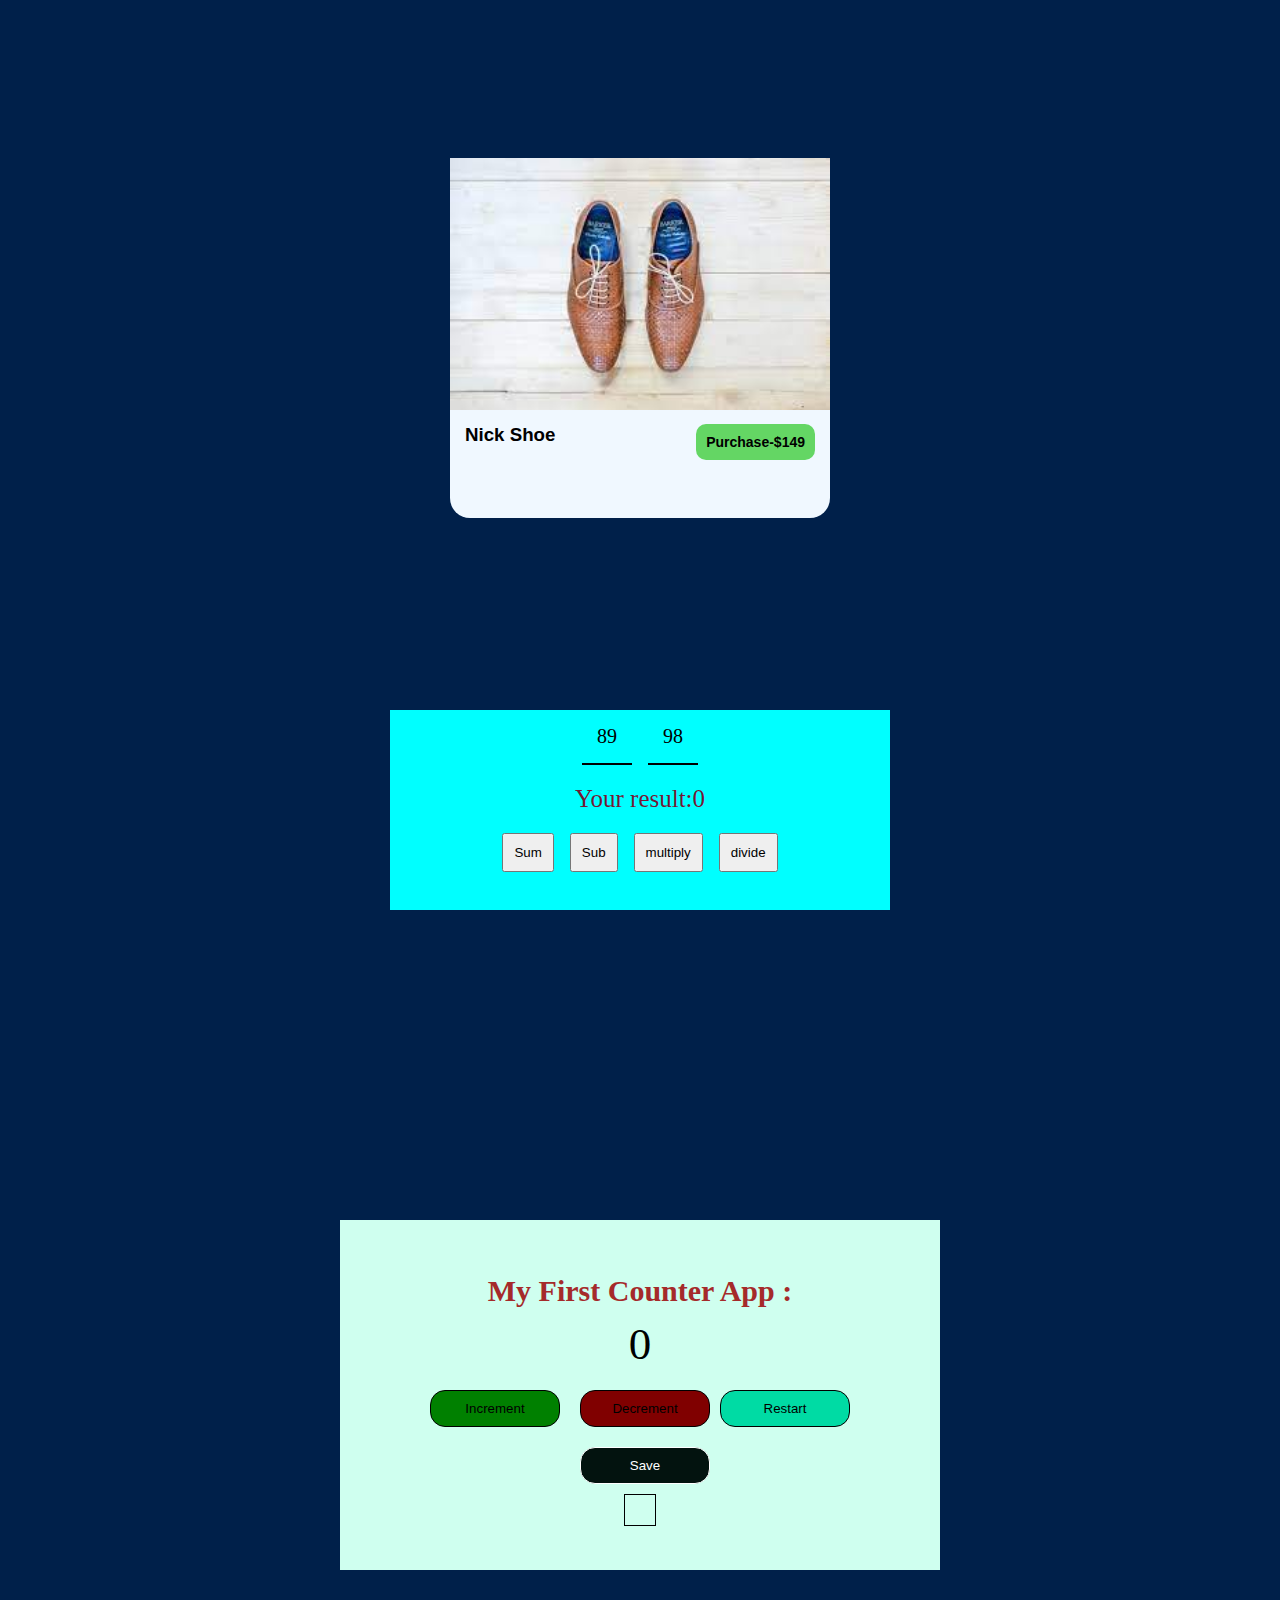
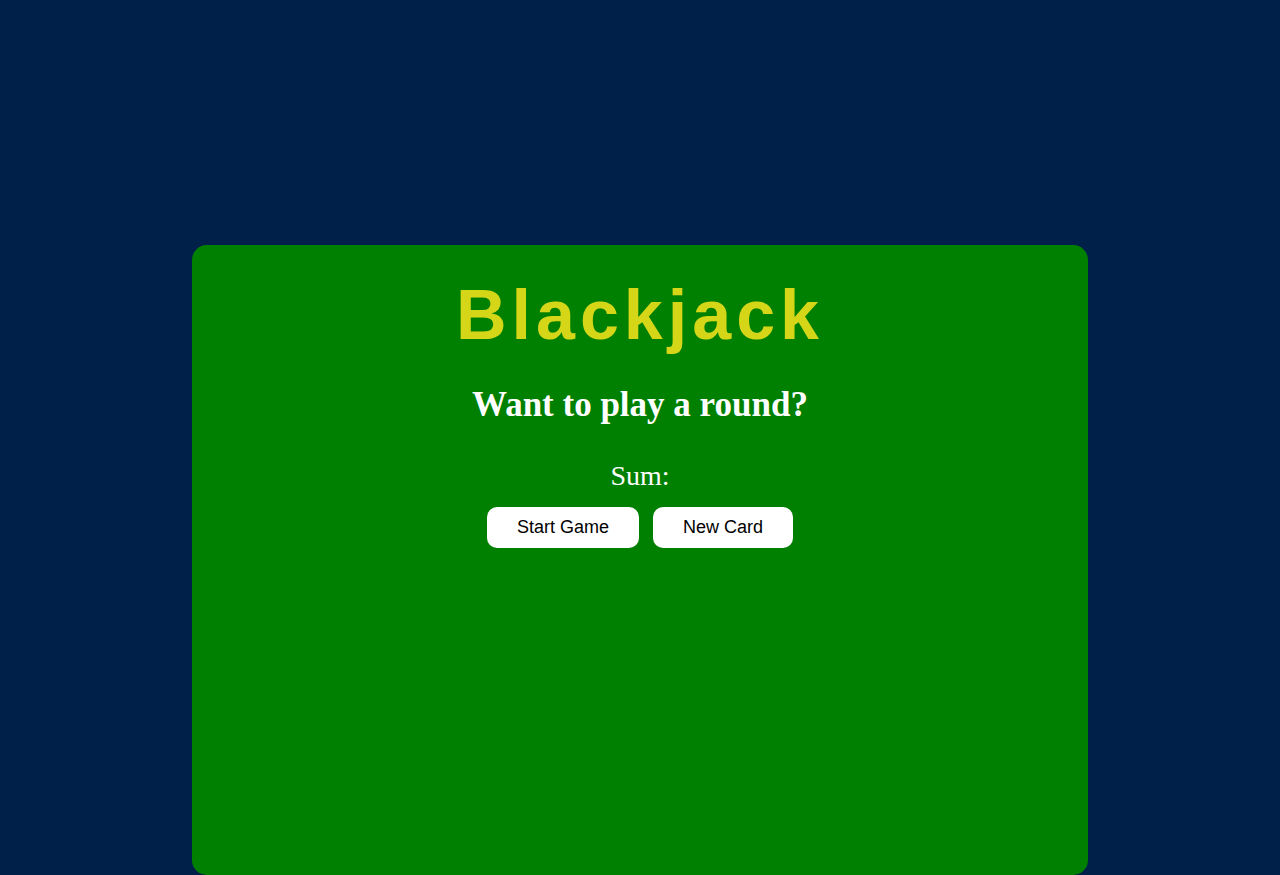
<file: lesson-1/index.html>
<!DOCTYPE html>
<html lang="en">
  <head>
    <meta charset="UTF-8" />
    <meta http-equiv="X-UA-Compatible" content="IE=edge" />
    <meta name="viewport" content="width=device-width, initial-scale=1.0" />
    <title>e-commerce cart</title>
    <link rel="stylesheet" href="index.css" />
  </head>
  <body>

    <!-- error-messege  -->
    <div class="cart">
      <div class="cart-inner">
        <div class="cart-img">
          <img src="../images/download.jpeg" alt="myshoe" width="100%" />
        </div>
        <div class="cart-details">
          <h3>Nick Shoe</h3>
          <button id="addToCartBtn">Purchase-$149</button>
        </div>
        <p id="error"></p>
      </div>
    </div>



<!-- simple-calculator -->


    <div class="simple-calculator">
      <div class="inner">
        <div class="number">
          <div id="num1">er</div>
          <div id="num2">rge</div>
        </div>
        <p id="result">gre</p>
        <div class="my-btns">
            <button class="btn sum">Sum</button>
             <button class="btn sub">Sub</button>
              <button class="btn multiply">multiply</button>
               <button class="btn divide">divide</button>
        </div>
      </div>
    </div>



    <!-- counter app  -->


    <div class="section1">
      <section class="myFirstCounter">
        <h1>My First Counter App :</h1>
        <div id="countValue">0</div>
        <div class="buttons">
          <button class="mybutton increment">Increment</button>
          <button class="mybutton decrement">Decrement</button>

          <button class="mybutton save">Restart</button>
        </div>
        <div>
          <button class="mybutton btnsave" id="btnsave">Save</button>
        </div>
        <p id="savenumber"></p>
      </section>
    </div>

    <!-- black-jack-cassino -->
        <div class="backjack">
            <div class="backjack-inner">
                <div class="content">
                    <h1>Blackjack</h1>
                    <h3 id="response">Want to play a round?</h3>
                    <p> <span id="cards"></span> </p>
                    <p>Sum: <span id="sum"></span> </p>
                    <button id="startgame">Start Game</button>
                    <button id="newCard">New Card</button>
                </div>
            </div>
        </div>


    <script src="cart.js"></script>
    <script src="cassino.js"></script>
    
  </body>
</html>
</file>
<file: lesson-1/index.css>
*{
    margin: 0;
    padding: 0;
    box-sizing: border-box;
}
body{
     background-color: #00204a;
}
.cart{
    width: 100%;
    height: 75vh;
    display: flex;
    justify-content: center;
    align-items: center;
}
.cart-inner{
    border-radius: 20px;
    width: 380px;
    height: 360px;
    background-color: aliceblue;
}
.cart-details{

    display: flex;
    justify-content: space-between;
    padding: 10px 15px;
}
.cart-details h3{
    font-family: sans-serif;
    
}
.cart-details button{
    padding: 10px;
    font-size: 14px;
    font-weight: 600;
    background-color: rgb(100, 214, 100);
    border: none;
    transition: 0.5s all ease;
    border-radius: 10px;
}
.cart-details button:hover{
    color: #fff;
    background-color: #00204a;
}
#error{
    padding: 10px;
    font-size: 17px;
    font-weight: 600;
    color: red;
}
.simple-calculator{
    width: 100%;
    height: 30vh;
    display: flex;
    justify-content: center;
    align-items: center;
}
.inner{
    width: 500px;
    height: 200px;
    background-color: aqua;
}
.number{
    justify-content: center;
    display: flex;
    gap: 1rem;
}
#num1,#num2{
    padding: 15px;
    font-size: 20px;
    border-bottom: 2px solid black;
}
#result{
    text-align: center;
    padding: 20px;
    font-size: 25px;
    color: rgba(128, 0, 32, 0.911);
}
.my-btns{
    display: flex;
    justify-content: center;
    gap: 1rem;
}
.btn{
    padding: 10px;
}



.section1{
    width: 100%;
    height: 100vh;
    display: flex;
    justify-content: center;
    align-items: center;
}
.myFirstCounter{
    display: flex;
    flex-direction: column;
    justify-content: center;
    align-items: center;
    height: 350px;
    width: 600px;
    padding: 30px;
    background-color: rgb(207, 255, 239);
}
h1{
    padding: 10px;
    font-size: 30px;
    color: brown;
}
#countValue{
    font-size: 45px;
}
.buttons{
    display: flex;
    justify-content: space-between;
    margin: 20px;
}
.mybutton{
    width: 130px;
    padding: 10px 30px;
    
}
.increment{
    margin-right: 20px;
    background-color: green;
    border-radius: 15px;
    border: 1px solid;
}
.decrement{
   
    background-color: rgb(128, 0, 0);
    border-radius: 15px;
    border: 1px solid;
}
.save{  margin-left: 10px;
        background-color: rgb(0, 219, 164);
        border-radius: 15px;
        border: 1px solid;
}
.btnsave{  margin-left: 10px;
        background-color: rgb(3, 19, 15);
        border-radius: 15px;
        border: 1px solid;
        color: #fff;
}
#savenumber{
    margin-top: 10px;
    padding: 15px;
    font-size: 20px;
    font-weight: 600;
    border: 1px solid;
}
.toggole{
    width: 70px;
    height: 30px;
    background-color: antiquewhite;
    position: absolute;
    top: 50px;
    right: 50px;
    border-radius: 70px;
}
#span{
    width: 25px;
    height: 25px;
    background-color: black;
    border-radius: 50%;
    margin: 3px 5px 7px 5px ;
    margin-bottom: 6px !important;
    transition: 0.5s all;
}
.myspan{
    margin-left:40px !important;
}
.hello{
    display: none;
}





.backjack{
    width: 100%;
    height: 70vh;
    display: flex;
    justify-content: center;
    align-items: center;

}
.backjack-inner{
    border-radius: 15px;
    margin: 0 auto;
    width: 70%;
    height: 100%;
    display: flex;
    justify-content: center;
    background-color: green;
}
.content{
    text-align: center;
    padding: 20px;
}
.content h1{
    font-family: sans-serif;
    color: rgb(214, 214, 25);
    text-align: center;
    font-size: 70px;
    letter-spacing: 5px;
}
.content h3{
    font-size: 35px;
    color: #fff;
    padding: 20px;
}
.content p{
    font-size: 28px;
    color: #fff;
    margin: 15px;
}
#startgame{
    font-size: 18px;
    background-color: #fff;
    border: none;
    border-radius: 10px;
    padding:10px 30px;
    transition: 0.5s all;
}
#startgame:hover{
    color: #fff;
    background-color: #00204a;
}
#newCard{
     font-size: 18px;
    background-color: #fff;
    border: none;
    border-radius: 10px;
    padding:10px 30px;
    transition: 0.5s all;
    margin-left: 10px;
}
#newCard:hover{
    color: #fff;
    background-color: #4a0010;
}
</file>
